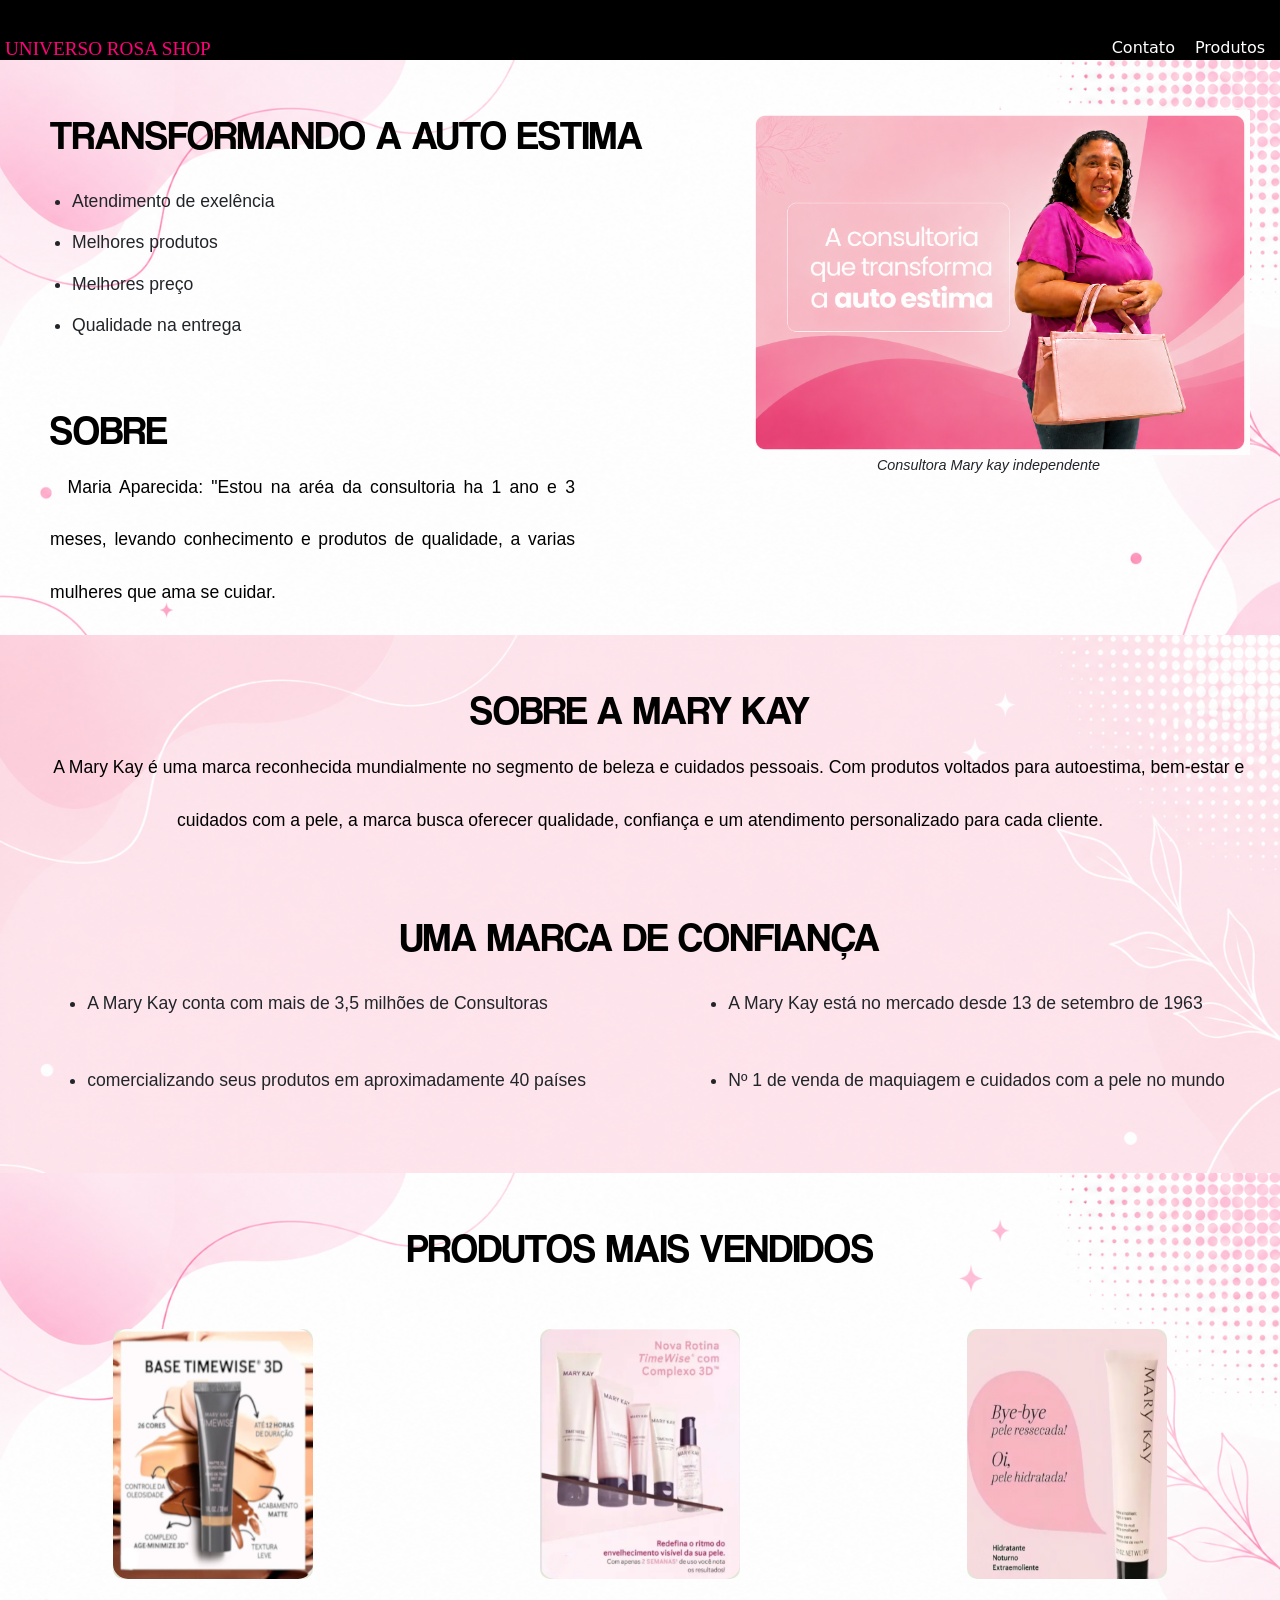
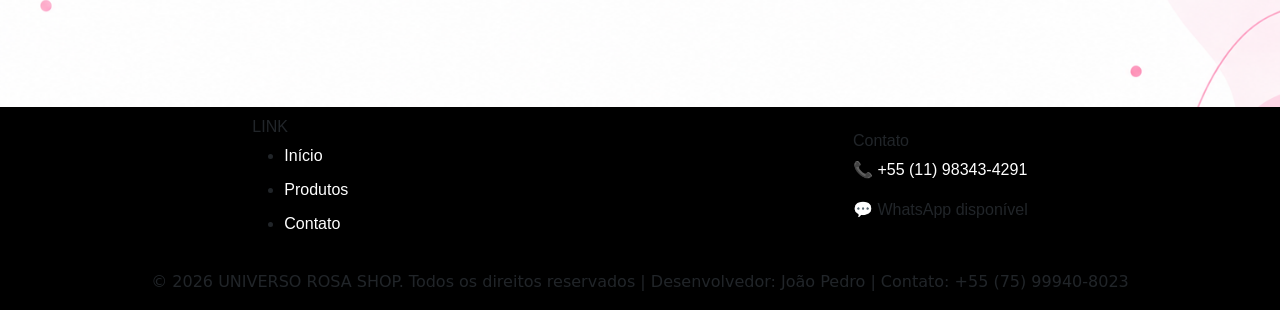
<file: index.html>
<!DOCTYPE html>
<html lang="pt-br">
<head>
    <meta charset="UTF-8">
    <meta name="viewport" content="width=device-width, initial-scale=1.0">
    <title>UNIVERSO ROSA SHOP</title>
    <link href="https://cdn.jsdelivr.net/npm/bootstrap@5.3.8/dist/css/bootstrap.min.css" rel="stylesheet">
    <link rel="stylesheet" href="CSS/style.css">
    <link rel="shortcut icon" href="HTML/imagem/icon.png" type="image/x-icon">
</head>
<body>
    <header class="cabeçalho">
        <h1 class="cabeçalhoh1">UNIVERSO ROSA SHOP</h1>
        <div class="menu-link">
        <div><a href="https://wa.me/5511983434291" target="_blanck" real="external">Contato</a></div>
        <div><a href="HTML/pagina2.html">Produtos</a></div>
        </div>

   <div class="dropdown">
  <a class="btn " href="#" role="button" data-bs-toggle="dropdown" aria-expanded="false">
   <svg class="menu" fill="#000000" width="15px" height="15px" viewBox="0 0 16 16" xmlns="http://www.w3.org/2000/svg" xmlns:xlink="http://www.w3.org/1999/xlink"><title>icn/menu</title><path d="M2 3h12a1 1 0 0 1 0 2H2a1 1 0 1 1 0-2zm0 4h12a1 1 0 0 1 0 2H2a1 1 0 1 1 0-2zm0 4h12a1 1 0 0 1 0 2H2a1 1 0 0 1 0-2z" id="a"/></svg>
  </a>

  <ul class="dropdown-menu">
    <li><a class="dropdown-item" href="https://wa.me/5511983434291">Contato</a></li>
    <li><a class="dropdown-item" href="HTML/pagina2.html">Produtos</a></li>
  </ul>
</div>
    </header>
    <main>
        <section class="inicio">

        <section class="texto">
            <h1 class="titulo">TRANSFORMANDO A AUTO ESTIMA</h1>
            
            <ul>
                <li>Atendimento de exelência</li>
                <li>Melhores produtos</li>
                <li>Melhores preço</li>
                <li>Qualidade na entrega</li>
            </ul>
            
            <h1 class="titulo">SOBRE</h1>
            
            <p class="paragrafo">Maria Aparecida: "Estou na aréa da consultoria ha 1 ano e 3 meses, levando conhecimento e produtos de qualidade, a varias mulheres que ama se cuidar.
            </p>
        </section>

        <section class="imagem"> 
        <img src="HTML/imagem/saitemarykayinicio.png" alt="mulher">

        <p><em>Consultora Mary kay independente</em></p>
        </section>

        </section>

        <section class="meio">
            <h1 class="titulo">SOBRE A MARY KAY</h1>
            <P>A Mary Kay é uma marca reconhecida mundialmente no segmento de beleza e cuidados pessoais. Com produtos voltados para autoestima, bem-estar e cuidados com a pele, a marca busca oferecer qualidade, confiança e um atendimento personalizado para cada cliente.</P>

            <h1 class="titulo">UMA MARCA DE CONFIANÇA</h1>

         <sectio class="meiocomputador">

            <ul class="lista1">
                <li>A Mary Kay conta com mais de 3,5 milhões de Consultoras</li>
                <li>comercializando seus produtos em aproximadamente 40 países</li>
            </ul>

            <ul>
                <li>A Mary Kay está no mercado desde 13 de setembro de 1963</li>
                <li>Nº 1 de venda de maquiagem e cuidados com a pele no mundo</li>
            </ul>

        </sectio>

        <section class="meiocelular">

            <ul>
                <li>A Mary Kay conta com mais de 3,5 milhões de Consultoras</li>
                <li>comercializando seus produtos em aproximadamente 40 países</li>
                <li>A Mary Kay está no mercado desde 13 de setembro de 1963</li>
                <li>Nº 1 de vedanda de maquiagem e cuidados com a pele no mundo</li>
            </ul>
        </section>

        </section>

        <section class="fim">
            <h1 class="titulo">PRODUTOS MAIS VENDIDOS</h1>
            
            <section class="card-container">

                <section class="cards">
                    <img src="HTML/imagem/produto01 (2).png" alt="">
                </section>

                <section class="cards">
                    <img src="HTML/imagem/produto02.png" alt="">
                </section>

                <section class="cards">
                    <img src="HTML/imagem/produto03.png" alt="">
                </section>

            </section>
        </section>
    </main>
        <footer class="creditos">
        <div class="conteudo">
            <div class="footer-coluna">
                <h2>LINK</h2>
                <ul>
                <li><a href="../index.html">Início</a></li>
                <li><a href="HTML/pagina2.html">Produtos</a></li>
                <li><a href="https://wa.me/5511983434291">Contato</a></li>

                </ul>

            </div>

            <div class="footer-coluna">
                <h2>Contato</h2>
                <p><a href="https://wa.me/5511983434291">📞 +55 (11) 98343-4291</a></p>
                <p>💬 WhatsApp disponível</p>
            </div>
        </div>

            <div class="footer-bottom">
                <h1>© 2026 UNIVERSO ROSA SHOP. Todos os direitos reservados | Desenvolvedor: João Pedro | Contato: +55 (75) 99940-8023</h1>
            </div>
        </footer>
    <script src="https://cdn.jsdelivr.net/npm/bootstrap@5.3.8/dist/js/bootstrap.bundle.min.js"></script>
</body>
</html>
</file>
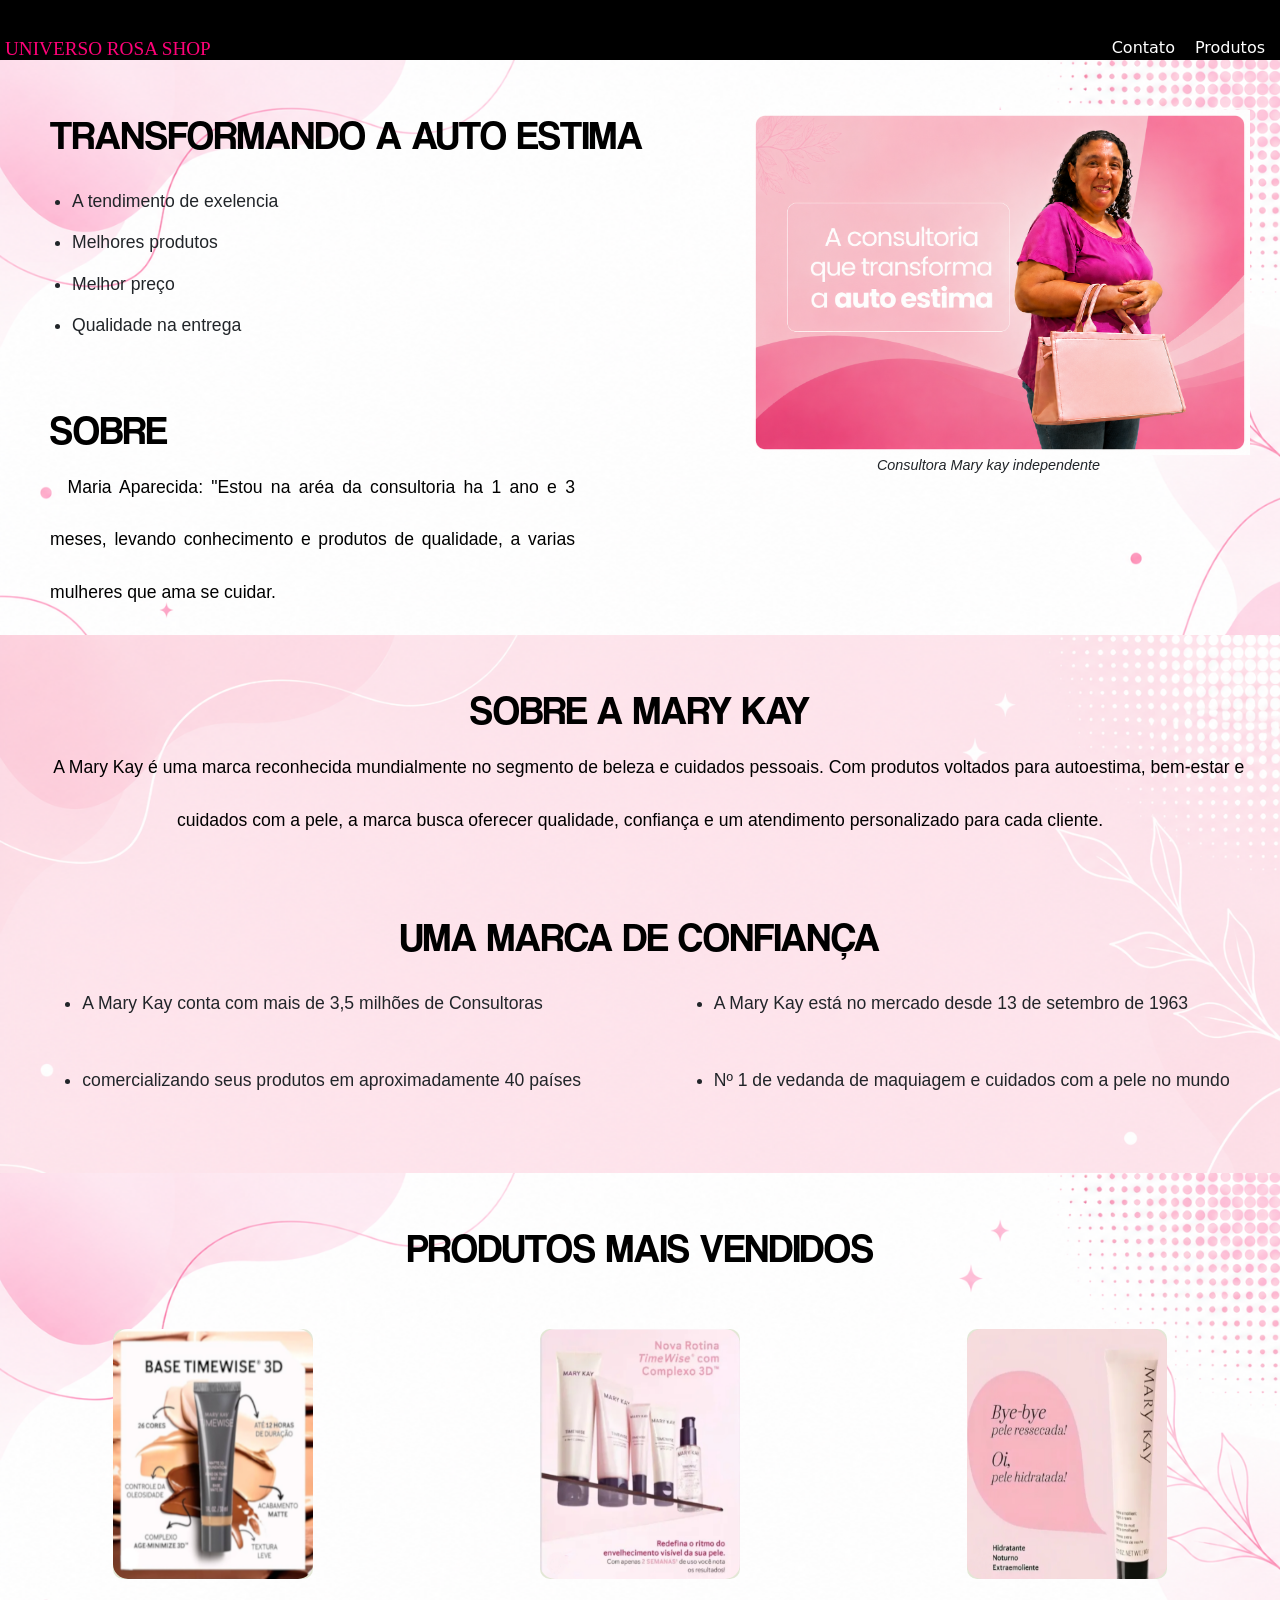
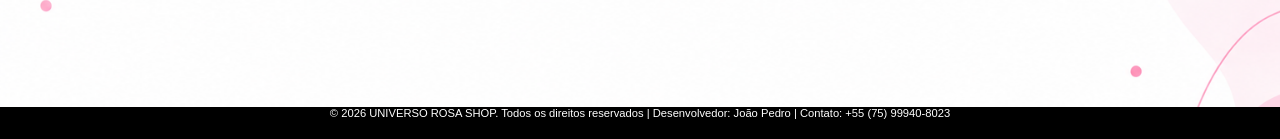
<file: HTML/pagina1.html>
<!DOCTYPE html>
<html lang="pt-br">
<head>
    <meta charset="UTF-8">
    <meta name="viewport" content="width=device-width, initial-scale=1.0">
    <title>UNIVERSO ROSA SHOP</title>
    <link href="https://cdn.jsdelivr.net/npm/bootstrap@5.3.8/dist/css/bootstrap.min.css" rel="stylesheet">
    <link rel="stylesheet" href="../CSS/style.css">
    <link rel="shortcut icon" href="imagem/icon.png" type="image/x-icon">
</head>
<body>
    <header class="cabeçalho">
        <h1 class="cabeçalhoh1">UNIVERSO ROSA SHOP</h1>
        <div class="menu-link">
        <div><a href="https://wa.me/5511983434291" target="_blanck" real="external">Contato</a></div>
        <div><a href="pagina2.html">Produtos</a></div>
        </div>

   <div class="dropdown">
  <a class="btn " href="#" role="button" data-bs-toggle="dropdown" aria-expanded="false">
   <svg class="menu" fill="#000000" width="15px" height="15px" viewBox="0 0 16 16" xmlns="http://www.w3.org/2000/svg" xmlns:xlink="http://www.w3.org/1999/xlink"><title>icn/menu</title><path d="M2 3h12a1 1 0 0 1 0 2H2a1 1 0 1 1 0-2zm0 4h12a1 1 0 0 1 0 2H2a1 1 0 1 1 0-2zm0 4h12a1 1 0 0 1 0 2H2a1 1 0 0 1 0-2z" id="a"/></svg>
  </a>

  <ul class="dropdown-menu">
    <li><a class="dropdown-item" href="https://wa.me/5511983434291">Contato</a></li>
    <li><a class="dropdown-item" href="pagina2.html">Produtos</a></li>
  </ul>
</div>
    </header>
    <main>
        <section class="inicio">

        <section class="texto">
            <h1 class="titulo">TRANSFORMANDO A AUTO ESTIMA</h1>
            
            <ul>
                <li>A tendimento de exelencia</li>
                <li>Melhores produtos</li>
                <li>Melhor preço</li>
                <li>Qualidade na entrega</li>
            </ul>
            
            <h1 class="titulo">SOBRE</h1>
            
            <p class="paragrafo">Maria Aparecida: "Estou na aréa da consultoria ha 1 ano e 3 meses, levando conhecimento e produtos de qualidade, a varias mulheres que ama se cuidar.
            </p>
        </section>

        <section class="imagem"> 
        <img src="imagem/saitemarykayinicio.png" alt="mulher">

        <p><em>Consultora Mary kay independente</em></p>
        </section>

        </section>

        <section class="meio">
            <h1 class="titulo">SOBRE A MARY KAY</h1>
            <P>A Mary Kay é uma marca reconhecida mundialmente no segmento de beleza e cuidados pessoais. Com produtos voltados para autoestima, bem-estar e cuidados com a pele, a marca busca oferecer qualidade, confiança e um atendimento personalizado para cada cliente.</P>

            <h1 class="titulo">UMA MARCA DE CONFIANÇA</h1>

         <sectio class="meiocomputador">

            <ul class="lista1">
                <li>A Mary Kay conta com mais de 3,5 milhões de Consultoras</li>
                <li>comercializando seus produtos em aproximadamente 40 países</li>
            </ul>

            <ul>
                <li>A Mary Kay está no mercado desde 13 de setembro de 1963</li>
                <li>Nº 1 de vedanda de maquiagem e cuidados com a pele no mundo</li>
            </ul>

        </sectio>

        <section class="meiocelular">

            <ul>
                <li>A Mary Kay conta com mais de 3,5 milhões de Consultoras</li>
                <li>comercializando seus produtos em aproximadamente 40 países</li>
                <li>A Mary Kay está no mercado desde 13 de setembro de 1963</li>
                <li>Nº 1 de vedanda de maquiagem e cuidados com a pele no mundo</li>
            </ul>
        </section>

        </section>

        <section class="fim">
            <h1 class="titulo">PRODUTOS MAIS VENDIDOS</h1>
            
            <section class="card-container">

                <section class="cards">
                    <img src="imagem/produto01 (2).png" alt="pr01">
                </section>

                <section class="cards">
                    <img src="imagem/produto02.png" alt="">
                </section>

                <section class="cards">
                    <img src="imagem/produto03.png" alt="">
                </section>

                    
                </section>
            </section>
        </section>
        <footer class="creditos">
            <h1>© 2026 UNIVERSO ROSA SHOP. Todos os direitos reservados | Desenvolvedor: João Pedro | Contato: +55 (75) 99940-8023</h1>
        </footer>
    </main>
    <script src="https://cdn.jsdelivr.net/npm/bootstrap@5.3.8/dist/js/bootstrap.bundle.min.js"></script>
</body>
</html>
</file>
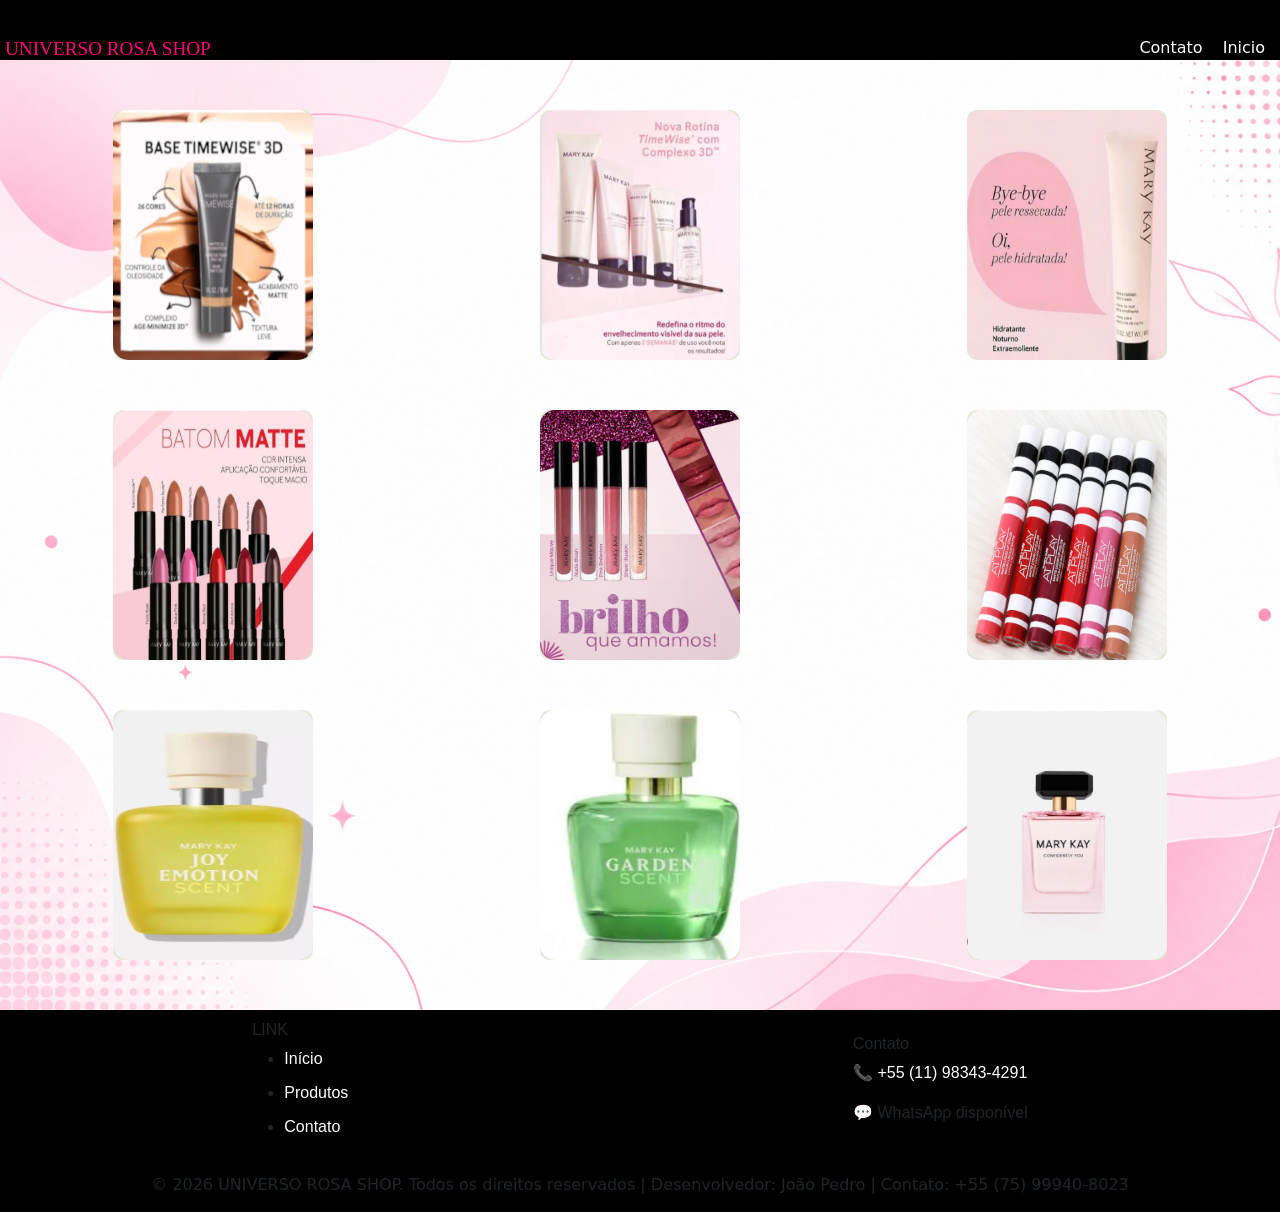
<file: HTML/pagina2.html>
<!DOCTYPE html>
<html lang="pt-br">
<head>
    <meta charset="UTF-8">
    <meta name="viewport" content="width=device-width, initial-scale=1.0">
    <title>Produtos</title>
     <link href="https://cdn.jsdelivr.net/npm/bootstrap@5.3.8/dist/css/bootstrap.min.css" rel="stylesheet">
    <link rel="stylesheet" href="../CSS/style.css">
    <link rel="shortcut icon" href="imagem/icon.png" type="image/x-icon">
</head>
<body>
    <headre class="cabeçalho">
        <h1 class="cabeçalhoh1">UNIVERSO ROSA SHOP</h1>
        <div class="menu-link">
        <div><a href="https://wa.me/5511983434291" target="_blanc" real="external">Contato</a></div>
        <div><a href="../index.html">Inicio</a></div>
        </div>

        <div class="dropdown">
  <a class="btn " href="#" role="button" data-bs-toggle="dropdown" aria-expanded="false">
   <svg class="menu" fill="#000000" width="15px" height="15px" viewBox="0 0 16 16" xmlns="http://www.w3.org/2000/svg" xmlns:xlink="http://www.w3.org/1999/xlink"><title>icn/menu</title><path d="M2 3h12a1 1 0 0 1 0 2H2a1 1 0 1 1 0-2zm0 4h12a1 1 0 0 1 0 2H2a1 1 0 1 1 0-2zm0 4h12a1 1 0 0 1 0 2H2a1 1 0 0 1 0-2z" id="a"/></svg>
  </a>

  <ul class="dropdown-menu">
    <li><a class="dropdown-item" href="https://wa.me/5511983434291">Contato</a></li>
    <li><a class="dropdown-item" href="../index.html">Inicio</a></li>
  </ul>
</div>
    </headre>
    <main>
      <section class="produtoextra">

        <section class="produtos1">

            <section class="cardpg2">

                <section class="cardspg2">
                    <img class="n1" src="imagem/produto01 (2).png" alt="">
                </section>

                <section class="cardspg2" >
                    <img class="n2" src="imagem/produto02.png" alt="">
                </section>

                <section class="cardspg2">
                    <img class="n3" src="imagem/produto03.png" alt="">
                </section>
            </section>
        </section>

        <section class="produtos2">

            <section class="cardpg2">

                <section class="cardspg2">
                    <img class="n4" src="imagem/produto04.png" alt="">
                </section>

                <section class="cardspg2" >
                    <img class="n5" src="imagem/produto05.png" alt="">
                </section>

                <section class="cardspg2">
                    <img class="n6" src="imagem/produto06.png" alt="">
                </section>
            </section>
        </section>

        <section class="produtos3">

            <section class="cardpg2">

                <section class="cardspg2">
                    <img class="n7" src="imagem/produto07.png" alt="">
                </section>

                <section class="cardspg2" >
                    <img class="n8" src="imagem/produto08.png" alt="">
                </section>

                <section class="cardspg2">
                    <img class="n9" src="imagem/produto09.png" alt="">
                </section>
            </section>
        </section>
    </main>

        <footer class="creditos">
        <div class="conteudo">
            <div class="footer-coluna">
                <h2>LINK</h2>
                <ul>
                <li><a href="../index.html">Início</a></li>
                <li><a href="HTML/pagina2.html">Produtos</a></li>
                <li><a href="https://wa.me/5511983434291">Contato</a></li>

                </ul>

            </div>

            <div class="footer-coluna">
                <h2>Contato</h2>
                <p><a href="https://wa.me/5511983434291">📞 +55 (11) 98343-4291</a></p>
                <p>💬 WhatsApp disponível</p>
            </div>
        </div>

            <div class="footer-bottom">
                <h1>© 2026 UNIVERSO ROSA SHOP. Todos os direitos reservados | Desenvolvedor: João Pedro | Contato: +55 (75) 99940-8023</h1>
            </div>
        </footer>

     
      <div id="modal-produto1" class="modal-container">

        <div class="janela">
            <img src="imagem/produto01 (2).png" alt="">
            <h1>Base TimeWise 3D</h1>
            <p><a href="https://wa.me/5511983434291?text=Olá!%20Vi%20este%20produto%20no%20site%20Universo%20Rosa%20Shop%20e%20gostaria%20de%20saber%20mais%20sobre%20a%20Base%20TimeWise%203D.">📞 Falar com a Consultora</a></p>
        </div>
      </div>

      <div id="modal-produto2" class="modal-container">

        <div class="janela">
            <img src="imagem/produto02.png" alt="">
            <h1>Kit TimeWise 3D</h1>
            <p><a href="https://wa.me/5511983434291?text=Olá!%20Vi%20este%20produto%20no%20site%20Universo%20Rosa%20Shop%20e%20gostaria%20de%20saber%20mais%20sobre%20o%20Kit%20TimeWise%203D.">📞 Falar com a Consultora</a></p>
        </div>
      </div>

      <div id="modal-produto3" class="modal-container">

        <div class="janela">
            <img src="imagem/produto03.png" alt="">
            <h1>Extraemoliente noturno</h1>
            <p><a href="https://wa.me/5511983434291?text=Olá!%20Vi%20este%20produto%20no%20site%20Universo%20Rosa%20Shop%20e%20gostaria%20de%20saber%20mais%20sobre%20o%20Extraemoliente%20Noturno.">📞 Falar com a Consultora</a></p>
        </div>
      </div>

      <div id="modal-produto4" class="modal-container">

        <div class="janela">
            <img src="imagem/produto04.png" alt="">
            <h1>Batom matte</h1>
            <p><a href="https://wa.me/5511983434291?text=Olá!%20Vi%20este%20produto%20no%20site%20Universo%20Rosa%20Shop%20e%20gostaria%20de%20saber%20mais%20sobre%20o%20Batom%20Matte.">📞 Falar com a Consultora</a></p>
        </div>
      </div>

      <div id="modal-produto5" class="modal-container">

        <div class="janela">
            <img src="imagem/produto05.png" alt="">
            <h1>Brilho labial</h1>
            <p><a href="https://wa.me/5511983434291?text=Olá!%20Vi%20este%20produto%20no%20site%20Universo%20Rosa%20Shop%20e%20gostaria%20de%20saber%20mais%20sobre%20o%20Brilho%20Labial.">📞 Falar com a Consultora</a></p>
        </div>
      </div>

      <div id="modal-produto6" class="modal-container">

        <div class="janela">
            <img src="imagem/produto06.png" alt="">
            <h1>Batom líquido</h1>
            <p><a href="https://wa.me/5511983434291?text=Olá!%20Vi%20este%20produto%20no%20site%20Universo%20Rosa%20Shop%20e%20gostaria%20de%20saber%20mais%20sobre%20o%20Batom%20Líquido.">📞 Falar com a Consultora</a></p>
        </div>
      </div>

      <div id="modal-produto7" class="modal-container">

        <div class="janela">
            <img src="imagem/produto07.png" alt="">
            <h1>Deo colônia Joy Emotion Scent</h1>
            <p><a href="https://wa.me/5511983434291?text=Olá!%20Vi%20este%20produto%20no%20site%20Universo%20Rosa%20Shop%20e%20gostaria%20de%20saber%20mais%20sobre%20a%20Deo%20Colônia%20Joy%20Emotion%20Scent.">📞 Falar com a Consultora</a></p>
        </div>
      </div>

      <div id="modal-produto8" class="modal-container">

        <div class="janela">
            <img src="imagem/produto08.png" alt="">
            <h1>Deo colônia Garden Scent</h1>
            <p><a href="https://wa.me/5511983434291?text=Olá!%20Vi%20este%20produto%20no%20site%20Universo%20Rosa%20Shop%20e%20gostaria%20de%20saber%20mais%20sobre%20a%20Deo%20Colônia%20Garden%20Scent.">📞 Falar com a Consultora</a></p>
        </div>
      </div>

       <div id="modal-produto9" class="modal-container">

        <div class="janela">
            <img src="imagem/produto09.png" alt="">
            <h1>Deo colônia Confidently you</h1>
            <p><a href="https://wa.me/5511983434291?text=Olá!%20Vi%20este%20produto%20no%20site%20Universo%20Rosa%20Shop%20e%20gostaria%20de%20saber%20mais%20sobre%20a%20Deo%20Colônia%20Confidently%20You.">📞 Falar com a Consultora</a></p>
        </div>
      </div>


      
    <script src="https://cdn.jsdelivr.net/npm/bootstrap@5.3.8/dist/js/bootstrap.bundle.min.js"></script>

    <script src="../JS/pagina2.js"></script>
</body>
</html>
</file>
<file: CSS/style.css>
@font-face {
    font-family: 'moda';
    src: url('font/Coolvetica\ Rg.otf') format('opentype');
    font-weight: normal;
}

*{
   margin: 0;
   padding: 0;
   box-sizing: border-box;
}

main {
    margin: 0;
    padding: 0;
}

html, body {
    overflow-x: hidden;
}

.cabeçalho{
    height: 60px;
    width: 100%;
    display: flex;
    align-items: flex-end;
    justify-content: space-between;
    background-color: black;
}

.cabeçalhoh1{
    color: rgb(255, 2, 120);
    font-size: 1.2em;
    font-family: 'Times New Roman', Times, serif;
    margin: 0;
    margin-left: 5px;
    text-align: center;
}

.menu-link{
    display: flex;
    gap: 20px;
    margin-right: 15px;
    color: white;
    font-size: 1em;
}

a{
    text-decoration: none;
    color: white;
    transform: scale(1.05);
}

.dropdown{
    display: none;
}

@media (max-width: 480px){
    .menu-link{
        display: none;

    }

    .dropdown{
        display: block;
        background-color:  rgb(255, 2, 120);

    }
}

.inicio{
    height: auto;
    width: auto;
    display: flex;
    justify-content: space-around;
    background-image: url(fundosite/fundosite01.png);
    background-repeat: no-repeat;
    background-size: cover;
}

@media (max-width: 1000px){
    .inicio{
        display: block;
    }
}

.titulo{
    padding-top: 50px;
    font-size: 2.5em;
    margin-left: 50px;
    text-align: left;
    color: black;
    font-family: 'moda', 'Times New Roman', Times, serif;
}

@media (max-width: 1050px){
    .titulo{
        margin-left: 10px;
        margin-right: 10px;
    }
}

.texto > ul{
    font-family: Arial, Helvetica, sans-serif;
    font-size: 1.1em;
    margin-top: 30px;
    margin-left: 40px;
    display: flex;
    flex-direction: column;
    gap: 15px;
}

@media (max-width: 1050px){
    .texto > ul{
        margin-left: 0;
    }
}

.paragrafo{
    text-align: justify;
    margin-left: 50px;
    line-height: 3;
    text-indent: 1em;
    max-width: 70%;
    font-family: Arial, Helvetica, sans-serif;
    font-size: 1.1em;
    color: black;
}

@media (max-width: 1050px){
    .paragrafo{
        text-align: left;
        text-align: justify;
        max-width: 100%;
        margin-left: 10px;
        margin-right: 10px;
    }
}

.imagem > img{
    max-width: 500px;
    margin-top: 50px;
    margin-right: 30px;
}

.imagem > p{
    width: 90%;
    text-align: center;
    font-size: 0.9em;
    font-family: Arial, Helvetica, sans-serif;
}

@media (max-width: 1050px){
    .imagem > p{
        width: 100%;
        margin-top: 3%;
    }
}

@media (max-width: 1000px){
    .imagem > img{
        max-width: 100%;
        margin: 0;
        border-radius: 10px;
    }
}

.meio{
    height: auto;
    padding-bottom: 5%;
    background-image: url(fundosite/fundosite2.png);
    background-repeat: no-repeat;
    background-size: cover;
}

@media (max-width: 1050px){
    .meio{
        margin-top: 10%;
    }
}

.meio > h1{
    text-align: center;
    margin-left: 0;
}

.meio > p{
    text-align: center;
    margin-left: 0;
    line-height: 3;
    text-indent: 1em;
    max-width: 100%;
    font-family: Arial, Helvetica, sans-serif;
    font-size: 1.1em;
    color: black;
}

@media (max-width: 1050px){
    .meio > p{
        text-align: left;
        text-align: justify;
        max-width: 100%;
        margin-left: 10px;
        margin-right: 10px;
    }
}

.meiocomputador{
    font-family: Arial, Helvetica, sans-serif;
    font-size: 1.1em;
    margin-top: 30px;
    display: flex;
    justify-content: space-around;
    
}

.meiocomputador > ul{
    display: flex;
    flex-direction: column;
    gap: 50px;
    font-family: Arial, Helvetica, sans-serif;
}

.meiocelular > ul{
    display: none;
}

@media (max-width: 700px){
    .meiocomputador > ul{
        display: none;
    }

    .meiocelular > ul{
        display: flex;

        flex-direction: column;
        gap: 25px;
        font-family: Arial, Helvetica, sans-serif;
    }
}

.fim{
    height: auto;
    width: auto;
    padding-bottom: 10%;
    background-image: url(fundosite/fundosite01.png);
    background-repeat: no-repeat;
    background-size: cover;
}

.fim > h1{
    text-align: center;
    margin-left: 0;
    height: auto;
}

.card-container{
    display: flex;
    justify-content: space-around;
}

@media (max-width: 700px){
    .card-container{
        display: flex;
        align-items: center;
        justify-content: center;
        flex-direction: column;
    }
}

.cards{
    height: 250px;
    width: 200px;
    background-color: rgb(226, 231, 213);
    margin-top: 50px;
    border-radius: 10px 10px 10px 10px ; 
}

.cards > h1{
    text-align: center;
    font-family: Arial, Helvetica, sans-serif;
    font-size: 0.9em;
    margin-top: 10px;
}

.cards > img{
    height: 100%;
    width: 100%;
    border-radius: 15px 15px 15px 15px;
}

.creditos{
    height: auto;
    width: auto;
    background-color: black;
    padding-bottom: 10px;
}

@media (max-width: 480px){
    .creditos{
        padding-bottom: 10px;
    }
}

.creditos > h1{
    color: white;
    text-align: center;
    font-size: 0.7em;
    font-family: Arial, Helvetica, sans-serif;
}

.conteudo{
    display: flex;
    justify-content: space-around;
    align-items: center;
}

@media (max-width: 480px){
    .conteudo{
        display: flex;
        justify-content: none;
        align-items: none;
        flex-direction: column;
    }
}

.footer-coluna{
    font-family: Arial, Helvetica, sans-serif;
    margin-top: 10px;
}

@media (max-width: 480px){
    .footer-coluna{
        margin-right: auto;
        margin-left: 10px;
        margin-top: 10px;
    }
}

.footer-coluna > ul{
    display: flex;
    flex-direction: column;
    gap: 10px;
}

.footer-coluna > h2{
    font-size: 1em;
}

.footer-bottom > h1{
    text-align: center;
    font-size: 1em;
    margin-top: 20px;
}

@media (max-width: 480px){
    .footer-bottom > h1{
       text-align: none;
       width: auto;
       height: auto;
       display: flex;
    }
}

.produtoextra{
    background-image: url(fundosite/fundosite01.png);
    background-repeat: no-repeat;
    background-size: cover;
    width: 100%;
    height: auto;
    padding-bottom: 50px;
}


.cardpg2 {
    display: flex;
    justify-content: space-around;
}

@media (max-width: 700px){
    .cardpg2{
        display: flex;
        align-items: center;
        justify-content: center;
        flex-direction: column;
    }
}

.cardspg2 {
    height: 250px;
    width: 200px;
    background-color: rgb(226, 231, 213);
    margin-top: 50px;
    border-radius: 10px 10px 10px 10px ;
    
}

.cardspg2 > img{
    height: 100%;
    width: 100%;
    border-radius: 15px 15px 15px 15px;
}

.modal-container{
    width: 100vw;
    height: 100vh;
    background-color: rgb(0,0,0, .5);
    position: fixed;
    top: 0px;
    left: 0px;
    z-index: 2000;
    display: none;
    justify-content: center;
    align-items: center;
}

@keyframes janela{
    from{
        opacity: 0;
        transform: translate3d(0, -60px, 0);
    }

    to{
        opacity: 1;
        transform: translate3d(0, 0, 0);
    }
}

.mostrar .janela{
    animation: janela .3s;
}

.janela > img{
    width: 300px;
    height: 400px;
    border-radius: 10px;
}

.janela > h1{
    margin-top: 20px;
    text-align: center;
    font-family: 'moda', Arial, Helvetica, sans-serif;
    font-size: 1.5em;
    color: rgb(255, 2, 120);
}

.janela > p{
    margin-top: 20px;
    text-align: center;
    font-family: 'moda', Arial, Helvetica, sans-serif;
    font-size: 1.3em;
    width: auto;
    height: 50px;
    display: flex;
    justify-content: center;
    align-items: center;
    background-color: rgb(18, 255, 125);
    border-radius: 40px;
}

.modal-container.mostrar{
    display: flex;
}
</file>
